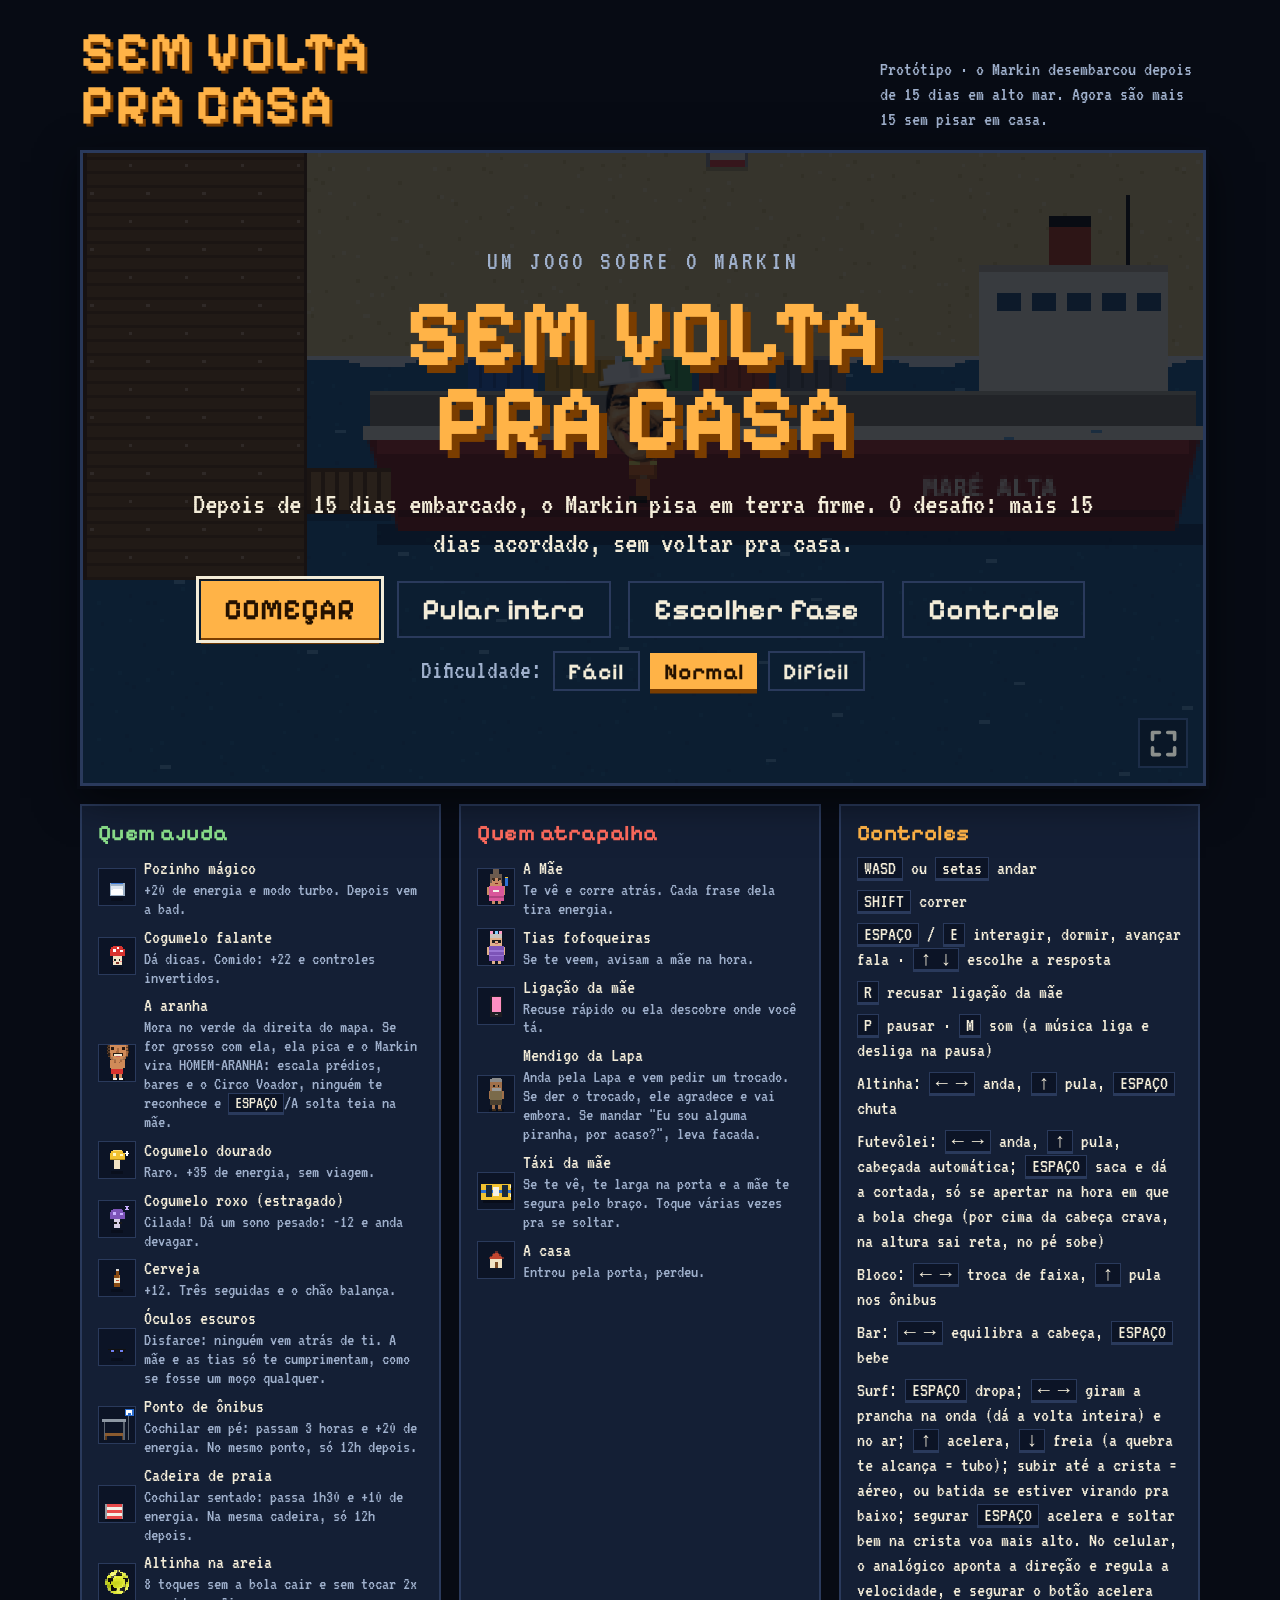
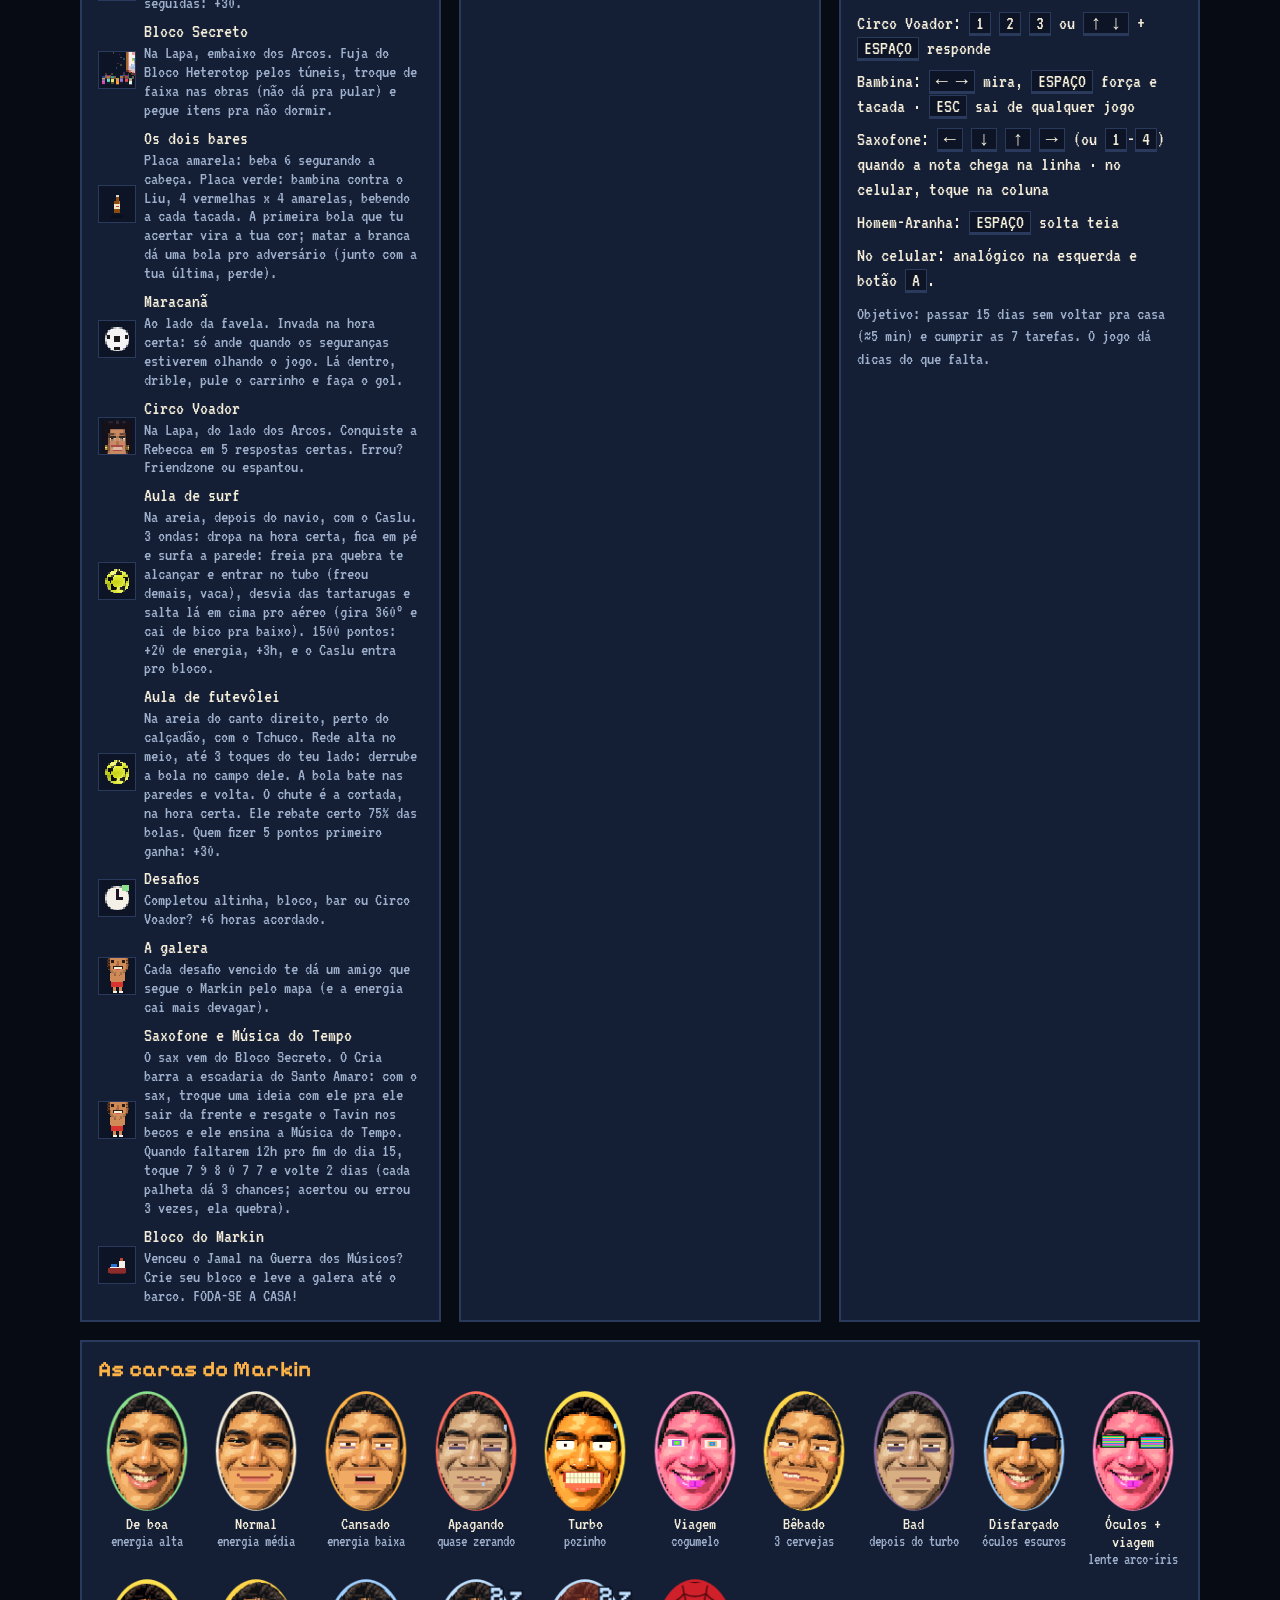
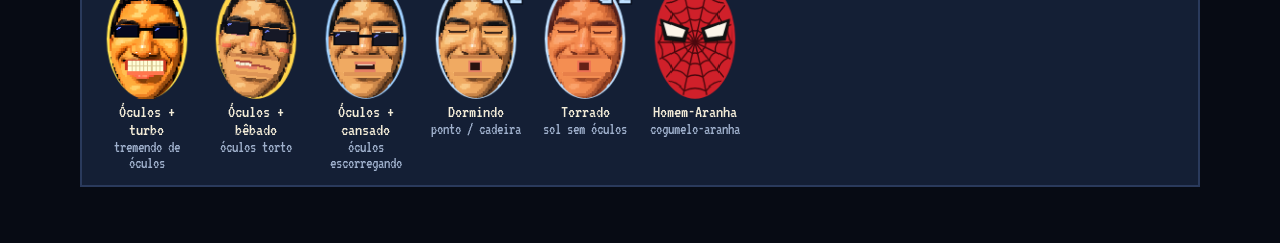
<file: index.html>
<!doctype html>
<html lang="pt-BR"><head><meta charset="utf-8">
<title>Sem Volta pra Casa</title>
<!-- o link curto: mostra a prévia no WhatsApp e leva direto pro jogo em fonte/ -->
<meta name="description" content="15 dias no Rio sem voltar pra casa. Um jogo sobre o Markin.">
<meta property="og:type" content="website">
<meta property="og:title" content="Sem Volta pra Casa">
<meta property="og:description" content="15 dias no Rio sem voltar pra casa. Um jogo sobre o Markin.">
<meta property="og:url" content="https://amarante95.github.io/sem-volta-pra-casa/">
<meta property="og:image" content="https://amarante95.github.io/sem-volta-pra-casa/fonte/capa.png">
<meta property="og:image:width" content="1200">
<meta property="og:image:height" content="630">
<meta name="twitter:card" content="summary_large_image">
<link rel="icon" type="image/png" href="fonte/icone-192.png">
<meta http-equiv="refresh" content="0; url=fonte/">
<script>location.replace('fonte/'+location.search+location.hash);</script>
</head><body style="background:#000;color:#f3ecd8;font-family:monospace">
<p><a href="fonte/" style="color:#ffb347">Abrir Sem Volta pra Casa</a></p>
</body></html>
</file>
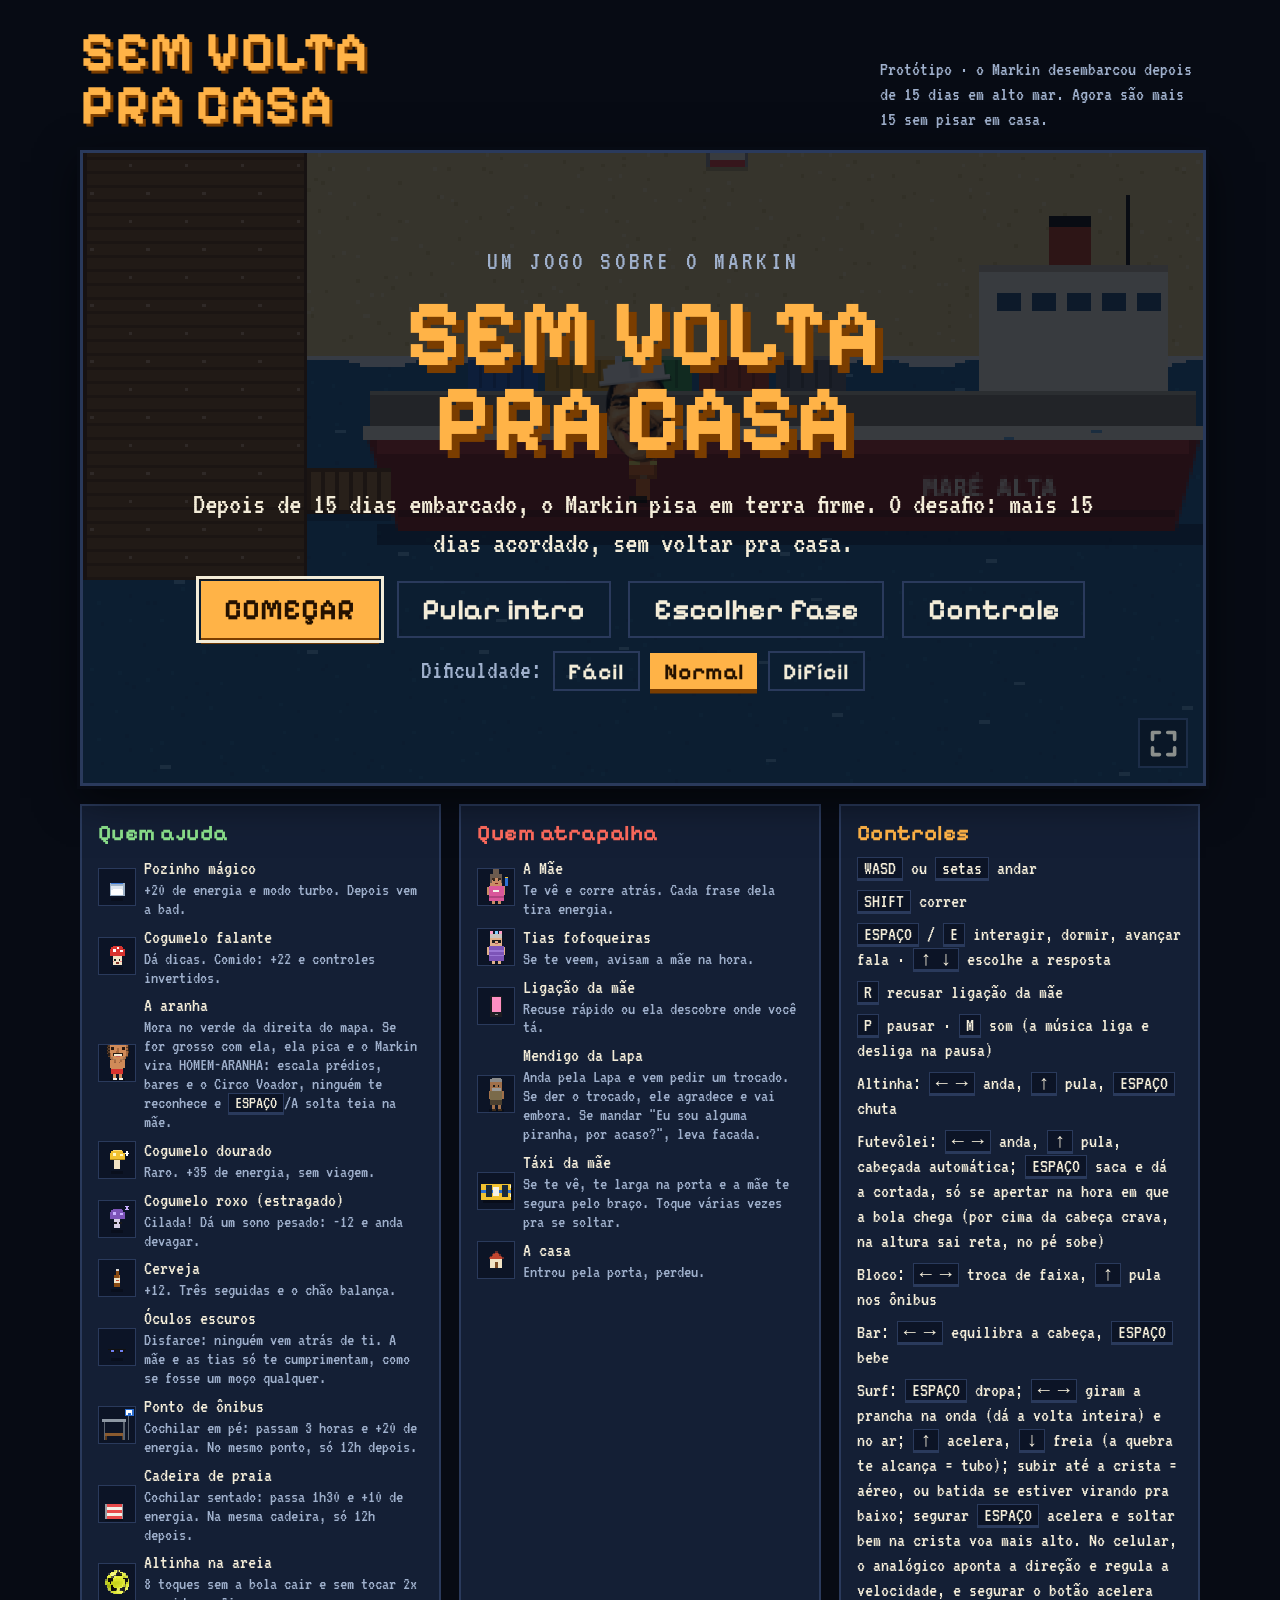
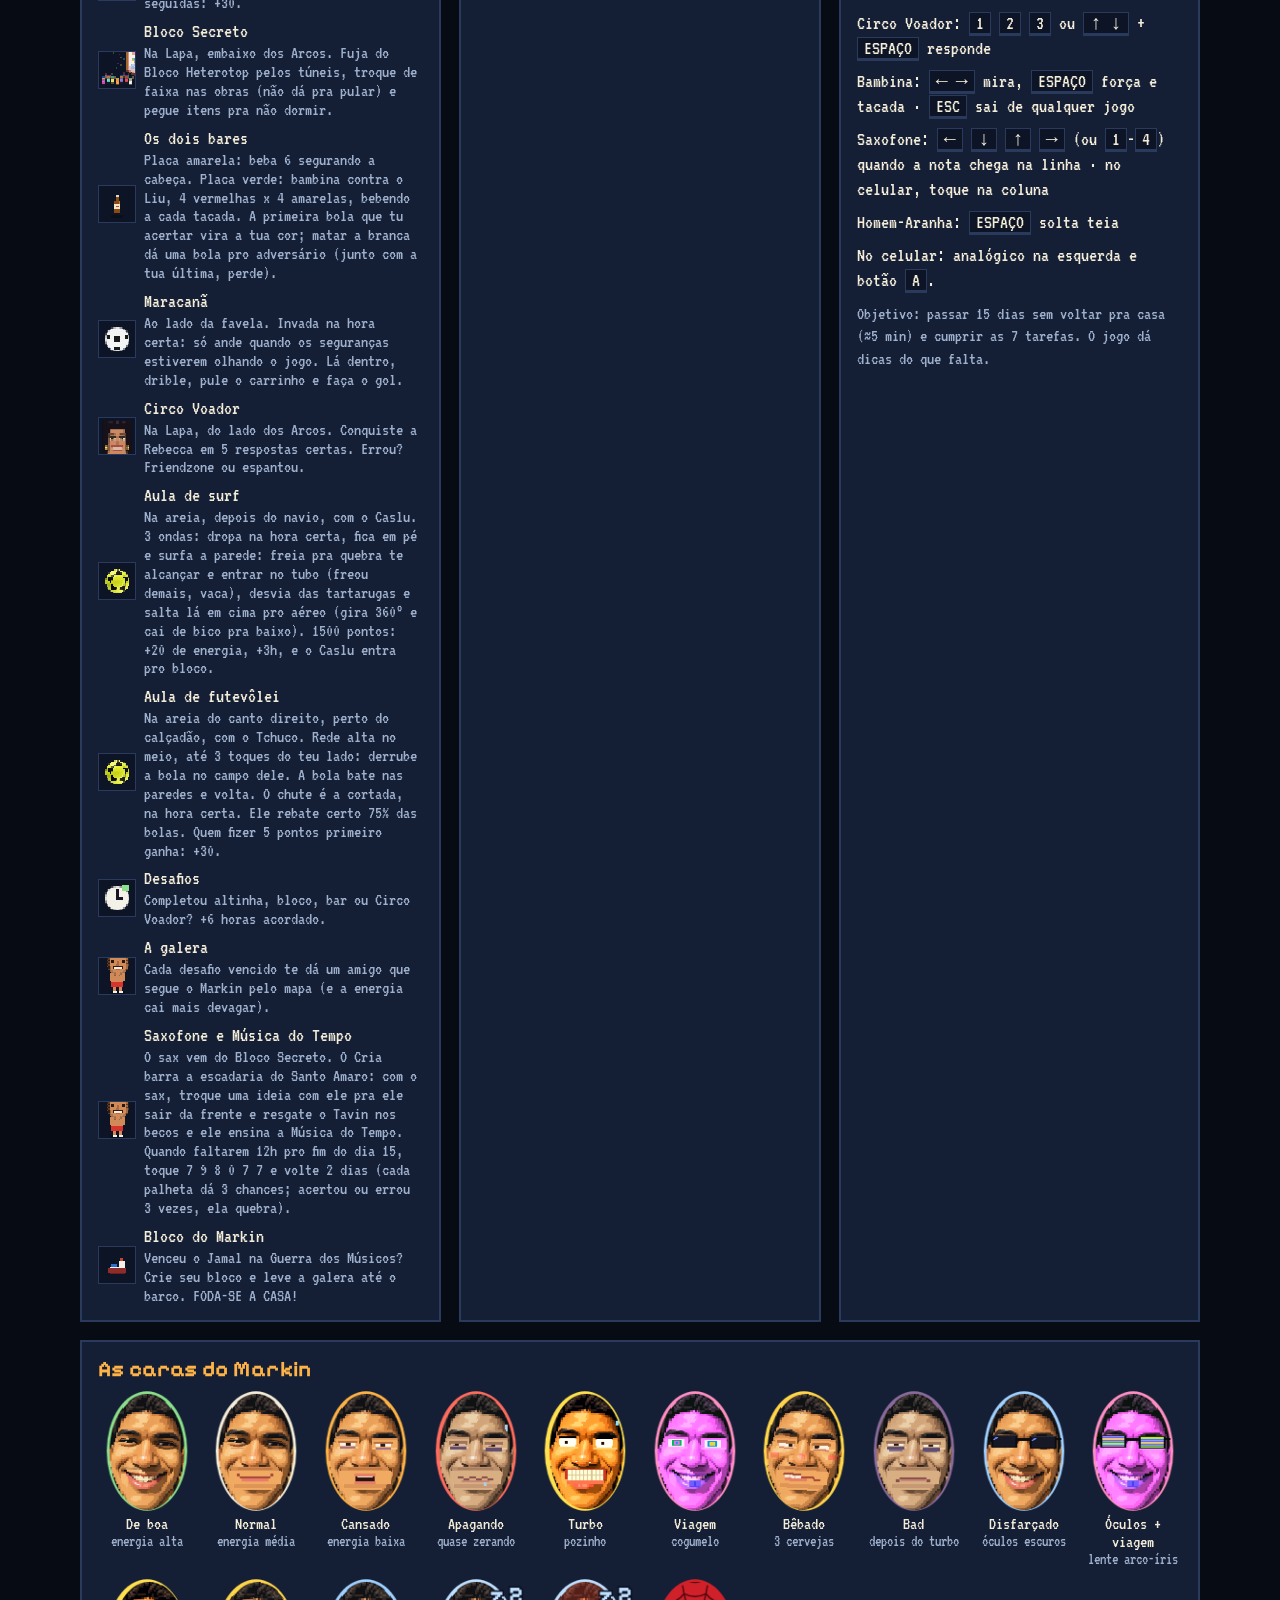
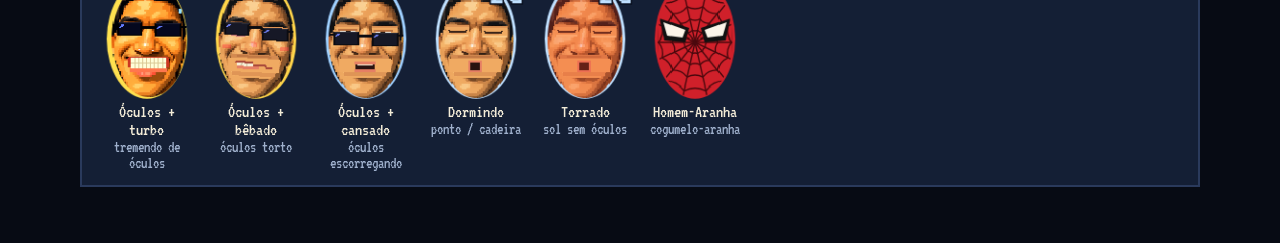
<file: fonte/index.html>
<!doctype html>
<html lang="pt-BR"><head><meta charset="utf-8"><meta name="viewport" content="width=device-width,initial-scale=1,maximum-scale=1,user-scalable=no,viewport-fit=cover">
<title>Sem Volta pra Casa - 27.09</title>
<!-- prévia do link (WhatsApp etc.) -->
<meta name="description" content="15 dias no Rio sem voltar pra casa. Um jogo sobre o Markin.">
<meta property="og:type" content="website">
<meta property="og:title" content="Sem Volta pra Casa">
<meta property="og:description" content="15 dias no Rio sem voltar pra casa. Um jogo sobre o Markin.">
<meta property="og:url" content="https://amarante95.github.io/sem-volta-pra-casa/fonte/">
<meta property="og:image" content="https://amarante95.github.io/sem-volta-pra-casa/fonte/capa.png">
<meta property="og:image:width" content="1200">
<meta property="og:image:height" content="630">
<meta name="twitter:card" content="summary_large_image">
<!-- tela de início do celular: ícone e abrir em tela cheia -->
<link rel="manifest" href="manifest.webmanifest">
<link rel="apple-touch-icon" href="icone-180.png">
<link rel="icon" type="image/png" href="icone-192.png">
<meta name="apple-mobile-web-app-capable" content="yes">
<meta name="mobile-web-app-capable" content="yes">
<meta name="apple-mobile-web-app-status-bar-style" content="black-translucent">
<meta name="apple-mobile-web-app-title" content="Sem Volta">
<meta name="theme-color" content="#000000">
</head><body>
<link rel="preconnect" href="https://fonts.googleapis.com">
<link rel="preconnect" href="https://fonts.gstatic.com" crossorigin>
<link href="https://fonts.googleapis.com/css2?family=Pixelify+Sans:wght@400;600;700&family=VT323&display=swap" rel="stylesheet">
<!-- ?v= força o navegador a baixar de novo depois de cada atualização: troque a data quando mudar o jogo -->
<link rel="stylesheet" href="estilo.css?v=2026-10-07c">

<div id="rotate"><i>📱</i><b>Deita o celular</b><span>Sem Volta pra Casa se joga na horizontal.</span></div>
<div class="wrap">
  <header>
    <h1>SEM VOLTA<br>PRA CASA</h1>
    <p>Protótipo · o Markin desembarcou depois de 15 dias em alto mar. Agora são mais 15 sem pisar em casa.</p>
  </header>

  <div class="game" id="game">
    <canvas id="cv" width="320" height="180"></canvas>
    <canvas id="txt" width="1280" height="720"></canvas>
    <button id="btnFull" type="button" aria-label="Tela cheia" title="Tela cheia (F)"></button>
    <div class="vig" id="vig"></div>
    <div class="psy" id="psy"></div>
    <div class="dragao" id="dragao" hidden><div class="fala"><b>DRAGÃO MESTRE</b><span id="dragaoFala"></span></div><svg viewBox="0 0 34 22" shape-rendering="crispEdges" aria-hidden="true">
<g class="asa" fill="#2f7a3a"><rect x="11" y="3" width="2" height="7"/><rect x="13" y="1" width="2" height="9"/><rect x="15" y="3" width="2" height="7"/><rect x="17" y="5" width="2" height="5"/><rect x="13" y="1" width="1" height="1" fill="#1e5028"/></g>
<rect x="0" y="9" width="2" height="2" fill="#f2c230"/><rect x="2" y="10" width="3" height="2" fill="#3fa34d"/><rect x="5" y="11" width="4" height="2" fill="#3fa34d"/>
<rect x="8" y="9" width="15" height="5" fill="#3fa34d"/><rect x="10" y="12" width="11" height="2" fill="#f2d060"/>
<rect x="10" y="8" width="1" height="1" fill="#f2c230"/><rect x="13" y="8" width="1" height="1" fill="#f2c230"/><rect x="16" y="8" width="1" height="1" fill="#f2c230"/><rect x="19" y="8" width="1" height="1" fill="#f2c230"/>
<rect x="11" y="14" width="2" height="2" fill="#2f7a3a"/><rect x="18" y="14" width="2" height="2" fill="#2f7a3a"/>
<rect x="21" y="6" width="4" height="5" fill="#3fa34d"/><rect x="23" y="3" width="7" height="5" fill="#3fa34d"/><rect x="29" y="5" width="4" height="3" fill="#3fa34d"/>
<rect x="24" y="1" width="1" height="2" fill="#f2e6c0"/><rect x="27" y="1" width="1" height="2" fill="#f2e6c0"/>
<rect x="26" y="4" width="2" height="2" fill="#fff"/><rect x="27" y="4" width="1" height="1" fill="#111"/>
<rect x="25" y="4" width="4" height="1" fill="#111" opacity=".75"/>
<rect x="32" y="5" width="1" height="1" fill="#1e5028"/>
<rect x="27" y="8" width="4" height="2" fill="#f4f4f4"/><rect x="28" y="10" width="3" height="2" fill="#f4f4f4"/><rect x="29" y="12" width="2" height="2" fill="#f4f4f4"/><rect x="30" y="14" width="1" height="1" fill="#f4f4f4"/>
</svg></div>
    <canvas id="head" width="100" height="125"></canvas>
    <div id="bubbles"></div>
    <div class="hud" id="hud" hidden>
      <div class="hud-l">
        <canvas id="face" width="100" height="125"></canvas>
        <div>
          <div class="nm">MARKIN <span id="enum">100</span></div>
          <div class="bar"><i id="ebar"></i><b id="ecap"></b></div>
          <div class="chips" id="chips"></div>
        </div>
      </div>
      <div class="hud-r">
        <div id="dayl">DIA 1/15</div>
        <div id="clock">06:00</div>
        <div id="awake">0h acordado</div>
        <ul class="tasks" id="tasks"></ul>
      </div>
    </div>
    <div class="banner" id="banner" hidden><b id="bannerB"></b><span id="bannerS"></span></div>
    <div class="toast" id="toast" hidden></div>
    <div class="dialog" id="dialog" hidden><img class="retrato" id="retrato" alt="" hidden><b id="dname"></b><p id="dtext"></p><span class="more">▼</span></div>
    <div class="phone" id="phone" hidden>
      <div class="ilha"></div>
      <div class="lbl">chamada recebida</div>
      <div class="avatar">M</div>
      <div class="who">Mãe</div>
      <div class="sub">celular</div>
      <div class="tm"><i id="phoneT"></i></div>
      <button id="decline" type="button" aria-label="Recusar"><svg viewBox="0 0 24 24" fill="#fff"><path transform="rotate(135 12 12)" d="M6.6 10.8a15.1 15.1 0 0 0 6.6 6.6l2.2-2.2a1 1 0 0 1 1-.25 11.4 11.4 0 0 0 3.6.57 1 1 0 0 1 1 1V20a1 1 0 0 1-1 1A17 17 0 0 1 3 4a1 1 0 0 1 1-1h3.5a1 1 0 0 1 1 1c0 1.25.2 2.45.57 3.57a1 1 0 0 1-.25 1z"/></svg></button>
      <div class="rlbl">Recusar <small id="declineKey">(R)</small></div>
    </div>
    <div class="callhint" id="callHint" hidden><div class="caixa"><b>RECUSE A LIGAÇÃO</b><small id="callHintK" hidden></small></div><div class="seta"></div></div>
    <div class="nap" id="nap" hidden>
      <div class="t">Dormindo em pé no ponto...</div>
      <div class="track"><span id="zone"></span><span id="marker"></span></div>
      <div id="napHits"></div>
      <div class="hint" id="napHint">Aperte ESPAÇO quando o marcador estiver no verde</div>
    </div>
    <div class="festa beg" id="beg" hidden><b id="bgnome"></b><p id="bgtext"></p><i id="bgMais">ESPAÇO ▸</i><div class="begbtns"><button type="button" id="bgSim"><span id="bgOp1"></span></button><button type="button" id="bgNao"><span id="bgOp2"></span></button></div></div>
    <div class="festa" id="festa" hidden><b id="fname">REBECCA</b><p id="fline"></p><div class="fopts" id="fopts"></div></div>
    <div class="touch" id="touch" hidden>
      <div id="stick"><div id="stickBase"><i></i></div></div>
      <button id="btnL" type="button" aria-label="Esquerda"></button><button id="btnR" type="button" aria-label="Direita"></button>
      <button id="btnB" type="button">PULA</button><button id="btnC" type="button" aria-label="Correr"></button><button id="btnA" type="button">A</button><button id="btnW" type="button" aria-label="Soltar teia" hidden></button>
      <button id="btnP" type="button" aria-label="Pausar">II</button><button id="btnX" type="button">SAIR</button>
    </div>
    <button class="skip" id="skip" type="button" hidden>PULAR ▸▸</button>
    <div class="screen" id="screen"></div>
  </div>

  <section class="below">
    <div class="box">
      <h3 class="g">Quem ajuda</h3>
      <ul class="list">
        <li><canvas data-spr="zip" width="18" height="18"></canvas><div><b>Pozinho mágico</b><span>+20 de energia e modo turbo. Depois vem a bad.</span></div></li>
        <li><canvas data-spr="shroom" width="18" height="18"></canvas><div><b>Cogumelo falante</b><span>Dá dicas. Comido: +22 e controles invertidos.</span></div></li>
        <li><canvas data-spr="amigo" width="18" height="18"></canvas><div><b>A aranha</b><span>Mora no verde da direita do mapa. Se for grosso com ela, ela pica e o Markin vira HOMEM-ARANHA: escala prédios, bares e o Circo Voador, ninguém te reconhece e <kbd>ESPAÇO</kbd>/A solta teia na mãe.</span></div></li>
        <li><canvas data-spr="shroomGold" width="18" height="18"></canvas><div><b>Cogumelo dourado</b><span>Raro. +35 de energia, sem viagem.</span></div></li>
        <li><canvas data-spr="shroomRoxo" width="18" height="18"></canvas><div><b>Cogumelo roxo (estragado)</b><span>Cilada! Dá um sono pesado: -12 e anda devagar.</span></div></li>
        <li><canvas data-spr="beer" width="18" height="18"></canvas><div><b>Cerveja</b><span>+12. Três seguidas e o chão balança.</span></div></li>
        <li><canvas data-spr="shades" width="18" height="18"></canvas><div><b>Óculos escuros</b><span>Disfarce: ninguém vem atrás de ti. A mãe e as tias só te cumprimentam, como se fosse um moço qualquer.</span></div></li>
        <li><canvas data-spr="bus" width="18" height="18"></canvas><div><b>Ponto de ônibus</b><span>Cochilar em pé: passam 3 horas e +20 de energia. No mesmo ponto, só 12h depois.</span></div></li>
        <li><canvas data-spr="chair" width="18" height="18"></canvas><div><b>Cadeira de praia</b><span>Cochilar sentado: passa 1h30 e +10 de energia. Na mesma cadeira, só 12h depois.</span></div></li>
        <li><canvas data-spr="ball" width="18" height="18"></canvas><div><b>Altinha na areia</b><span>8 toques sem a bola cair e sem tocar 2x seguidas: +30.</span></div></li>
        <li><canvas data-spr="bloco" width="18" height="18"></canvas><div><b>Bloco Secreto</b><span>Na Lapa, embaixo dos Arcos. Fuja do Bloco Heterotop pelos túneis, troque de faixa nas obras (não dá pra pular) e pegue itens pra não dormir.</span></div></li>
        <li><canvas data-spr="beer" width="18" height="18"></canvas><div><b>Os dois bares</b><span>Placa amarela: beba 6 segurando a cabeça. Placa verde: bambina contra o Liu, 4 vermelhas x 4 amarelas, bebendo a cada tacada. A primeira bola que tu acertar vira a tua cor; matar a branca dá uma bola pro adversário (junto com a tua última, perde).</span></div></li>
        <li><canvas data-spr="maraca" width="18" height="18"></canvas><div><b>Maracanã</b><span>Ao lado da favela. Invada na hora certa: só ande quando os seguranças estiverem olhando o jogo. Lá dentro, drible, pule o carrinho e faça o gol.</span></div></li>
        <li><canvas data-spr="festa" width="18" height="18"></canvas><div><b>Circo Voador</b><span>Na Lapa, do lado dos Arcos. Conquiste a Rebecca em 5 respostas certas. Errou? Friendzone ou espantou.</span></div></li>
        <li><canvas data-spr="ball" width="18" height="18"></canvas><div><b>Aula de surf</b><span>Na areia, depois do navio, com o Caslu. 3 ondas: dropa na hora certa, fica em pé e surfa a parede: freia pra quebra te alcançar e entrar no tubo (freou demais, vaca), desvia das tartarugas e salta lá em cima pro aéreo (gira 360° e cai de bico pra baixo). 1500 pontos: +20 de energia, +3h, e o Caslu entra pro bloco.</span></div></li>
        <li><canvas data-spr="ball" width="18" height="18"></canvas><div><b>Aula de futevôlei</b><span>Na areia do canto direito, perto do calçadão, com o Tchuco. Rede alta no meio, até 3 toques do teu lado: derrube a bola no campo dele. A bola bate nas paredes e volta. O chute é a cortada, na hora certa. Ele rebate certo 75% das bolas. Quem fizer 5 pontos primeiro ganha: +30.</span></div></li>
        <li><canvas data-spr="clock" width="18" height="18"></canvas><div><b>Desafios</b><span>Completou altinha, bloco, bar ou Circo Voador? +6 horas acordado.</span></div></li>
        <li><canvas data-spr="amigo" width="18" height="18"></canvas><div><b>A galera</b><span>Cada desafio vencido te dá um amigo que segue o Markin pelo mapa (e a energia cai mais devagar).</span></div></li>
        
        <li><canvas data-spr="amigo" width="18" height="18"></canvas><div><b>Saxofone e Música do Tempo</b><span>O sax vem do Bloco Secreto. O Cria barra a escadaria do Santo Amaro: com o sax, troque uma ideia com ele pra ele sair da frente e resgate o Tavin nos becos e ele ensina a Música do Tempo. Quando faltarem 12h pro fim do dia 15, toque 7 9 8 0 7 7 e volte 2 dias (cada palheta dá 3 chances; acertou ou errou 3 vezes, ela quebra).</span></div></li>
        <li><canvas data-spr="barco" width="18" height="18"></canvas><div><b>Bloco do Markin</b><span>Venceu o Jamal na Guerra dos Músicos? Crie seu bloco e leve a galera até o barco. FODA-SE A CASA!</span></div></li>
      </ul>
    </div>
    <div class="box">
      <h3 class="b">Quem atrapalha</h3>
      <ul class="list">
        <li><canvas data-spr="mom" width="18" height="18"></canvas><div><b>A Mãe</b><span>Te vê e corre atrás. Cada frase dela tira energia.</span></div></li>
        
        <li><canvas data-spr="tia" width="18" height="18"></canvas><div><b>Tias fofoqueiras</b><span>Se te veem, avisam a mãe na hora.</span></div></li>
        <li><canvas data-spr="phone" width="18" height="18"></canvas><div><b>Ligação da mãe</b><span>Recuse rápido ou ela descobre onde você tá.</span></div></li>
 <li><canvas data-spr="mendigo" width="18" height="18"></canvas><div><b>Mendigo da Lapa</b><span>Anda pela Lapa e vem pedir um trocado. Se der o trocado, ele agradece e vai embora. Se mandar "Eu sou alguma piranha, por acaso?", leva facada.</span></div></li>
        <li><canvas data-spr="taxi" width="18" height="18"></canvas><div><b>Táxi da mãe</b><span>Se te vê, te larga na porta e a mãe te segura pelo braço. Toque várias vezes pra se soltar.</span></div></li>
        <li><canvas data-spr="house" width="18" height="18"></canvas><div><b>A casa</b><span>Entrou pela porta, perdeu.</span></div></li>
      </ul>
    </div>
    <div class="box">
      <h3 class="c">Controles</h3>
      <div class="keys">
        <div><kbd>WASD</kbd> ou <kbd>setas</kbd> andar</div>
        <div><kbd>SHIFT</kbd> correr</div>
        <div><kbd>ESPAÇO</kbd> / <kbd>E</kbd> interagir, dormir, avançar fala · <kbd>↑ ↓</kbd> escolhe a resposta</div>
        <div><kbd>R</kbd> recusar ligação da mãe</div>
        <div><kbd>P</kbd> pausar · <kbd>M</kbd> som (a música liga e desliga na pausa)</div>
        <div>Altinha: <kbd>← →</kbd> anda, <kbd>↑</kbd> pula, <kbd>ESPAÇO</kbd> chuta</div>
        <div>Futevôlei: <kbd>← →</kbd> anda, <kbd>↑</kbd> pula, cabeçada automática; <kbd>ESPAÇO</kbd> saca e dá a cortada, só se apertar na hora em que a bola chega (por cima da cabeça crava, na altura sai reta, no pé sobe)</div>
        <div>Bloco: <kbd>← →</kbd> troca de faixa, <kbd>↑</kbd> pula nos ônibus</div>
        <div>Bar: <kbd>← →</kbd> equilibra a cabeça, <kbd>ESPAÇO</kbd> bebe</div>
        <div>Surf: <kbd>ESPAÇO</kbd> dropa; <kbd>← →</kbd> giram a prancha na onda (dá a volta inteira) e no ar; <kbd>↑</kbd> acelera, <kbd>↓</kbd> freia (a quebra te alcança = tubo); subir até a crista = aéreo, ou batida se estiver virando pra baixo; segurar <kbd>ESPAÇO</kbd> acelera e soltar bem na crista voa mais alto. No celular, o analógico aponta a direção e regula a velocidade, e segurar o botão acelera</div>
        <div>Circo Voador: <kbd>1</kbd> <kbd>2</kbd> <kbd>3</kbd> ou <kbd>↑ ↓</kbd> + <kbd>ESPAÇO</kbd> responde</div>
        <div>Bambina: <kbd>← →</kbd> mira, <kbd>ESPAÇO</kbd> força e tacada · <kbd>ESC</kbd> sai de qualquer jogo</div>
        <div>Saxofone: <kbd>←</kbd> <kbd>↓</kbd> <kbd>↑</kbd> <kbd>→</kbd> (ou <kbd>1</kbd>-<kbd>4</kbd>) quando a nota chega na linha · no celular, toque na coluna</div>
        <div>Homem-Aranha: <kbd>ESPAÇO</kbd> solta teia</div>
        <div>No celular: analógico na esquerda e botão <kbd>A</kbd>.</div>
      </div>
      <p class="note">Objetivo: passar 15 dias sem voltar pra casa (≈5 min) e cumprir as 7 tarefas. O jogo dá dicas do que falta.</p>
    </div>
    <div class="box faces">
      <h3 class="c">As caras do Markin</h3>
      <div class="facegrid" id="faceGrid"></div>
    </div>
  </section>
</div>

<script src="assets.js?v=2026-10-07n"></script>
<script src="mapa/mapa.js?v=2026-10-07c"></script>
<script src="jogo.js?v=2026-10-09b"></script>

</body></html>
</file>
<file: fonte/estilo.css>
:root{
  color-scheme: dark;
  --ink:#070b14; --night:#0e1726; --panel:#141f35; --line:#2a3a5c;
  --paper:#f3ecd8; --muted:#9fb0cc; --sodium:#ffb347; --sodium-d:#7a3d00;
  --sea:#3d8fd0; --danger:#ff6b5d; --ok:#8be08b; --pink:#ff8fc2;
}
[hidden]{display:none!important}
html,body{background:var(--ink);height:auto;touch-action:manipulation;-webkit-text-size-adjust:100%;text-size-adjust:100%} /* sem zoom de duplo toque no celular */
.game canvas,#touch,#touch *{touch-action:none} /* na tela do jogo e nos botões, nenhum gesto vira zoom */
body{color:var(--paper);font-family:'VT323',ui-monospace,Menlo,Consolas,monospace;font-size:20px;line-height:1.25;padding-inline:16px;padding-block:18px 48px}
.wrap{max-width:1120px;margin:0 auto;display:flex;flex-direction:column;gap:18px}
header{display:flex;flex-wrap:wrap;align-items:flex-end;justify-content:space-between;gap:8px 24px}
h1{font-family:'Pixelify Sans','VT323',monospace;font-weight:700;font-size:clamp(30px,5.4vw,56px);line-height:.95;margin:0;color:var(--sodium);text-shadow:3px 3px 0 var(--sodium-d);letter-spacing:.01em;text-wrap:balance}
header p{margin:0;color:var(--muted);font-size:20px;max-width:40ch}
.game{position:relative;width:min(100%, calc((100dvh - 40px) * 16 / 9));max-width:100%;margin:0 auto;aspect-ratio:16/9;background:#000;border:3px solid var(--line);box-shadow:0 0 0 3px var(--ink),0 12px 40px rgba(0,0,0,.6);overflow:hidden;container-type:inline-size;font-size:16px;font-size:2.3cqw;user-select:none;-webkit-user-select:none;touch-action:none}
.game canvas#cv{position:absolute;inset:0;width:100%;height:100%;image-rendering:pixelated;image-rendering:crisp-edges;display:block;transition:filter .4s}
.game canvas#txt{position:absolute;inset:0;width:100%;height:100%;pointer-events:none;display:block}
.vig{position:absolute;inset:0;pointer-events:none;opacity:0;transition:opacity .6s;background:radial-gradient(ellipse at center,rgba(0,0,0,0) 45%,rgba(40,0,30,.75) 100%)}
#bubbles{position:absolute;inset:0;pointer-events:none;overflow:hidden}
.bub{position:absolute;transform:translate(-50%,-100%);background:var(--paper);color:#1a1422;padding:.15em .5em;border:2px solid #1a1422;font-size:.8em;line-height:1.05;max-width:60cqw;white-space:normal;width:max-content;text-align:center;box-shadow:2px 2px 0 rgba(0,0,0,.35)}
.bub::after{content:"";position:absolute;left:50%;bottom:-7px;margin-left:-4px;border:4px solid transparent;border-top-color:#1a1422}
.bub.mom{background:#ffd3e6}
.bub.shroom{background:#ffe0de}
.bub.tia{background:#e6d6ff}
.bub.prompt{background:var(--sodium);font-size:.7em}
.bub.buddy{background:#d6f5ff}
.bub.boss{background:#ffe14f}
.bub.aranha{background:#ffd0d0}
.bub.big{font-family:'Pixelify Sans',monospace;font-weight:700;font-size:1.1em}
.bub.treme{font-family:'Pixelify Sans',monospace;font-weight:700;animation:bizz .08s linear infinite alternate}
@keyframes bizz{from{margin-left:-2px;rotate:-4deg}to{margin-left:2px;rotate:4deg}}
.hud{position:absolute;left:0;right:0;top:0;display:flex;justify-content:space-between;align-items:flex-start;padding:.5em .7em;pointer-events:none;gap:1em}
body:not(.mobile) .hud{font-size:.7em} /* no PC o painel fica 30% menor: rosto, barras, relógio e desafios */
.hud-l{transition:opacity .35s;display:flex;gap:.5em;align-items:center;background:rgba(7,11,20,.72);border:2px solid var(--line);padding:.3em .5em .3em .3em}
#face{width:2.9em;height:3.6em;display:block}
#head{position:absolute;left:0;top:0;width:7.2cqw;height:9cqw;pointer-events:none;transform:translate(-50%,-100%);transform-origin:50% 100%;filter:drop-shadow(1px 2px 0 rgba(0,0,0,.45))}
.nm{font-family:'Pixelify Sans',monospace;font-weight:700;font-size:.85em;letter-spacing:.06em;color:var(--sodium);display:flex;justify-content:space-between;gap:.6em}
.nm span{color:var(--paper);font-family:'VT323',monospace;font-weight:400;font-variant-numeric:tabular-nums}
.bar{width:9em;height:.75em;background:#0a1020;border:2px solid #000;position:relative;margin-top:.15em}
.bar i{position:absolute;left:0;top:0;bottom:0;width:100%;background:var(--ok);transition:width .2s linear,background .3s}
.bar b{position:absolute;right:0;top:0;bottom:0;width:0;background:repeating-linear-gradient(135deg,#3a3f4f 0 3px,#1c2030 3px 6px);border-left:2px solid #9fb0cc}
/* aviso de energia: o painel fica por cima do escurecido, a barra brilha e a seta aponta pra ela */
.game.avisoE .hud{z-index:7}
.game.avisoE .hud-l .bar{animation:brilhaE .45s ease-in-out infinite alternate}
@keyframes brilhaE{from{box-shadow:0 0 0 2px #ffe14f,0 0 6px 2px rgba(255,225,79,.5)}to{box-shadow:0 0 0 2px #fff,0 0 18px 7px rgba(255,225,79,.95)}}
.setaE{position:absolute;z-index:8;width:2.6em;transform:translateX(-50%);pointer-events:none;animation:setaPula .45s ease-in-out infinite alternate}
.setaE svg{display:block;width:100%;height:auto}
/* aviso de desafios: o painel da direita brilha e a seta (deitada) aponta pra lista */
.game.avisoD .hud{z-index:7}
.game.avisoD .hud-r{opacity:1!important;animation:brilhaE .45s ease-in-out infinite alternate}
.game.avisoD .hud-r{position:relative}
.setaE.setaD{width:2.2em;right:100%;top:50%;margin-right:.6em;transform:translateY(-50%) rotate(90deg);animation:setaPulaD .45s ease-in-out infinite alternate}
@keyframes setaPulaD{to{margin-right:.1em}}
/* celular: o painel da direita é um botão que abre e fecha a lista de desafios */
body.mobile .hud-r{pointer-events:auto;cursor:pointer;touch-action:manipulation}
.tasks li.tg{color:var(--sodium);text-align:right}
@keyframes setaPula{to{margin-top:.7em}}
.card .cmds{display:grid;gap:.3em;margin:.6em auto .2em;text-align:left;width:max-content;max-width:100%}
.card .cmds div{display:flex;gap:.6em;align-items:baseline}
.card .cmds kbd{min-width:7.5em;text-align:center;font-family:'Pixelify Sans',monospace;background:#1d1230;border:2px solid var(--line);padding:0 .4em;color:#ffe14f}
.bar.sono{height:.55em;margin-top:.2em}
.bar.sono i{background:#9b76d6;width:0}
.bar.sono span{position:absolute;left:.3em;top:50%;transform:translateY(-50%);font-family:'Pixelify Sans',monospace;font-size:.45em;line-height:1;color:#fff;letter-spacing:.08em;text-shadow:0 0 2px #000,0 0 2px #000}
.bar.sono.alerta{animation:pisca .6s steps(2) infinite}
#bannerS:empty{display:none}
.chips{display:flex;flex-wrap:wrap;gap:.3em;margin-top:.25em;min-height:.9em}
.chip{font-size:.6em;padding:0 .35em;border:1px solid currentColor;line-height:1.3}
.hud-r{transition:opacity .35s;text-align:right;background:rgba(7,11,20,.72);border:2px solid var(--line);padding:.25em .6em;font-variant-numeric:tabular-nums}
#dayl{font-family:'Pixelify Sans',monospace;font-weight:700;color:var(--sodium);font-size:1em}
#clock{font-family:'VT323',ui-monospace,monospace;font-size:1.35em;line-height:1;margin:.1em 0;padding:.05em .3em;background:#07140c;color:#7dff9a;border:1px solid #1d3b28;text-shadow:0 0 .3em rgba(125,255,154,.6);letter-spacing:.08em;font-variant-numeric:tabular-nums;display:inline-block}
#clock i{font-style:normal;animation:blink 1s steps(2) infinite}
#awake{font-size:.7em;color:var(--muted)}
.tasks{list-style:none;margin:.2em 0 0;padding:.15em 0 0;border-top:1px solid var(--line);font-size:.62em;line-height:1.15;text-align:left;color:var(--muted)}
.tasks li.ok{color:var(--ok)}
.banner{position:absolute;left:0;right:0;top:30%;text-align:center;pointer-events:none;text-shadow:3px 3px 0 #000}
.banner b{display:block;font-family:'Pixelify Sans',monospace;font-size:3em;color:var(--sodium);line-height:1}
.banner span{font-size:1.1em}
.toast{position:absolute;left:50%;bottom:1.2em;transform:translateX(-50%);background:rgba(7,11,20,.86);border:2px solid var(--sodium);padding:.25em .8em;font-size:.95em;max-width:80%;text-align:center;pointer-events:none}
.toast.bad{border-color:var(--danger)}
.toast.good{border-color:var(--ok)}
.dialog{position:absolute;left:4%;right:4%;bottom:4%;background:rgba(10,14,28,.94);border:3px solid var(--paper);padding:.5em .9em .6em;min-height:4.2em;cursor:pointer}
.dialog b{display:block;font-family:'Pixelify Sans',monospace;color:var(--sodium);font-size:.9em;letter-spacing:.05em}
.dialog p{margin:.1em 0 0;font-size:1.25em;line-height:1.1}
.dialog .retrato{position:absolute;right:.4em;bottom:calc(100% + 3px);height:24cqw;width:auto;image-rendering:pixelated;pointer-events:none;filter:drop-shadow(2px 3px 0 rgba(0,0,0,.45))}
.dialog .retrato[hidden]{display:none}
.dialog .more{position:absolute;right:.6em;bottom:.3em;animation:blink 1s steps(2) infinite;color:var(--sodium)}
@keyframes blink{50%{opacity:0}}
.phone{position:absolute;right:3%;top:24%;width:6.6em;aspect-ratio:9/17;box-sizing:border-box;background:linear-gradient(#35507a,#131c30 55%,#0a0e18);border:.32em solid #0b0b0d;outline:2px solid #7a808c;border-radius:1.2em;padding:1.1em .45em .5em;text-align:center;display:flex;flex-direction:column;align-items:center;gap:.12em;box-shadow:0 .4em 1.2em rgba(0,0,0,.6);animation:vibra .07s linear infinite alternate}
.phone .ilha{position:absolute;top:.3em;left:50%;transform:translateX(-50%);width:2.2em;height:.5em;background:#000;border-radius:1em}
.phone .avatar{width:2em;height:2em;border-radius:50%;background:linear-gradient(#b8c0cc,#7c8594);color:#fff;display:grid;place-items:center;font-family:'Pixelify Sans',monospace;font-weight:700;font-size:1em;margin:.2em 0 .1em}
.phone .who{font-family:'Pixelify Sans',monospace;font-weight:700;font-size:1.15em;color:#fff;line-height:1}
.phone .sub{font-size:.55em;color:#aebbd4}
.phone .rlbl{font-size:.55em;color:#fff}
.phone .lbl{font-size:.55em;color:#cfd6e6}
.phone .tm{width:80%;height:.28em;background:#2a3350;margin:auto 0 .3em;border-radius:.2em;overflow:hidden}
@keyframes vibra{0%{transform:translate(-1px,0) rotate(-2.5deg)}100%{transform:translate(1px,-1px) rotate(2.5deg)}}
.phone .tm i{display:block;height:100%;background:var(--danger);width:100%}
@keyframes ring{from{transform:rotate(-2deg)}to{transform:rotate(2deg)}}
.game button{font-family:'Pixelify Sans',monospace;font-weight:700;font-size:1em;background:var(--sodium);color:#241100;border:0;box-shadow:0 .2em 0 var(--sodium-d);padding:.3em .8em;cursor:pointer}
.game button:focus-visible{outline:3px solid var(--paper);outline-offset:2px}
.game button.ghost{background:transparent;color:var(--paper);box-shadow:none;border:2px solid var(--line)}
.game .phone button{width:2.4em;height:2.4em;border-radius:50%;padding:0;background:#ff3b30;box-shadow:0 .15em 0 #8a1510;display:grid;place-items:center}
.phone button svg{width:1.25em;height:1.25em}
.nap{position:absolute;left:50%;top:18%;transform:translateX(-50%);width:22em;max-width:80%;background:rgba(10,14,28,.92);border:3px solid var(--sea);padding:.5em .8em;text-align:center}
.nap .t{font-family:'Pixelify Sans',monospace;font-weight:700;color:#bfe0ff}
.track{position:relative;height:1.2em;background:#243049;border:2px solid #000;margin:.4em 0}
.track #zone{position:absolute;top:0;bottom:0;background:#3fa35a}
.track #marker{position:absolute;top:-.25em;bottom:-.25em;width:.35em;margin-left:-.175em;background:var(--paper);box-shadow:0 0 0 2px #000}
.nap .hint{font-size:.75em;color:var(--muted)}
#napHits{letter-spacing:.2em;color:#bfe0ff}
.festa{position:absolute;left:3%;right:3%;bottom:3%;background:rgba(12,6,24,.94);border:3px solid #ff4fd8;box-shadow:0 0 0 2px #120a22,0 0 1em rgba(255,79,216,.35);padding:.35em .7em .5em}
.festa b{display:block;font-family:'Pixelify Sans',monospace;color:#4fffd2;font-size:.85em;letter-spacing:.08em}
.festa p{margin:.05em 0 .3em;font-size:1.15em;line-height:1.1;min-height:1.1em}
.fopts{display:flex;flex-direction:column;gap:.2em}
.game button.fopt{font-family:'VT323',monospace;font-weight:400;font-size:.95em;text-align:left;line-height:1.05;background:#1d1230;color:var(--paper);box-shadow:none;border:2px solid #3a2a5a;padding:.2em .5em}
.game button.fopt{-webkit-tap-highlight-color:transparent;-webkit-user-select:none;user-select:none;-webkit-touch-callout:none}
body:not(.mobile) .game button.fopt.on{border-color:#ffe14f;background:#2a1a40}
@media (hover:hover){body:not(.mobile) .game button.fopt:hover{border-color:#ffe14f;background:#2a1a40}}
body.mobile .game button.fopt:focus,body.mobile .game button.fopt:focus-visible{outline:none}
.beg{border-color:#c9a060;box-shadow:0 0 0 2px #120a22,0 0 1em rgba(201,160,96,.35)}
.beg b{color:#ffe14f}
.begbtns{display:flex;flex-direction:column;gap:.3em;margin-top:.2em}
.game .begbtns button{display:flex;align-items:center;gap:.5em;text-align:left;line-height:1.05;background:#1d1230;color:var(--paper);box-shadow:none;border:2px solid #5a4630;padding:.25em .5em;font-family:'VT323',monospace;font-weight:400;font-size:1em;-webkit-tap-highlight-color:transparent;user-select:none}
.begbtns button::before{content:'▸';color:#ffe14f;visibility:hidden}
.game .begbtns button.sel{border-color:#ffe14f;background:#2a1a40}
.begbtns button.sel::before{visibility:visible}
.beg #bgMais{display:none;text-align:right;color:#ffe14f;font-style:normal;font-size:.8em;animation:pisca 1s steps(2) infinite}
.beg.falando #bgMais{display:block}
.beg.falando .begbtns{display:none}
@keyframes pisca{50%{opacity:.25}}
.fopt kbd{font-size:.85em;margin-right:.3em;color:#ffe14f;border-color:#3a2a5a}
.screen{position:absolute;inset:0;display:flex;align-items:center;justify-content:center;background:rgba(5,8,16,.78);padding:4%}
.card{text-align:center;max-width:34em}
.card .kicker{color:var(--muted);font-size:.9em;letter-spacing:.12em;text-transform:uppercase}
.card h2{font-family:'Pixelify Sans',monospace;font-weight:700;font-size:3.2em;line-height:.9;margin:.15em 0 .25em;color:var(--sodium);text-shadow:.08em .08em 0 var(--sodium-d)}
.card h2.lose{color:var(--danger);text-shadow:.08em .08em 0 #5a120c}
.card h2.win{color:var(--ok);text-shadow:.08em .08em 0 #1c4a1c}
.card p{margin:.2em auto .6em;font-size:1.05em;max-width:30em}
.card .stats{color:var(--sodium);font-size:1.05em}
.difrow{display:flex;flex-wrap:wrap;align-items:center;justify-content:center;gap:.4em;margin-top:.5em;font-size:.9em;color:var(--muted)}
.game .difrow button{font-size:.85em;padding:.2em .6em}
.volrow{display:flex;align-items:center;justify-content:center;gap:.5em;margin:.35em auto .1em;font-size:1em}
.volrow input{width:11em;max-width:45%;accent-color:var(--sodium);height:1.4em;cursor:pointer}
.volrow input:focus-visible{outline:3px solid var(--paper);outline-offset:2px}
.volrow output{min-width:3.2em;text-align:left;color:var(--sodium)}
.card img.sono{display:block;width:9.5em;max-width:60%;aspect-ratio:8/5;object-fit:cover;margin:0 auto .3em;border:.2em solid var(--paper);box-shadow:.3em .3em 0 rgba(0,0,0,.5);transform:rotate(-3deg)}
.card img.galera{display:block;width:7.5em;max-width:40%;aspect-ratio:1;object-fit:cover;margin:0 auto .3em;border:.2em solid var(--paper);box-shadow:.3em .3em 0 rgba(0,0,0,.5);transform:rotate(2deg);image-rendering:pixelated}
.btns{display:flex;gap:.6em;justify-content:center;flex-wrap:wrap;margin-top:.6em}
.rules{display:grid;grid-template-columns:1fr 1fr;gap:.2em 1.2em;text-align:left;font-size:.85em;margin:.4em auto;max-width:28em}
.rules em{font-style:normal;color:var(--sodium)}
.skip{position:absolute;right:2%;top:3%;font-size:.75em!important}
.touch{position:absolute;inset:0;pointer-events:none}
/* analógico flutuante: encoste o dedo em qualquer lugar da metade esquerda */
#stick{position:absolute;left:0;bottom:0;width:42%;height:66%;pointer-events:auto;touch-action:none}
#stickBase{position:absolute;left:24%;top:70%;width:32%;aspect-ratio:1;transform:translate(-50%,-50%);border-radius:50%;background:rgba(255,255,255,.06);border:2px solid rgba(255,255,255,.2);opacity:.45;transition:opacity .2s;pointer-events:none}
#stick.on #stickBase{opacity:1;transition:none}
#stickBase i{position:absolute;left:50%;top:50%;width:42%;height:42%;margin:-21% 0 0 -21%;border-radius:50%;background:rgba(255,179,71,.65)}
#btnA{position:absolute;right:3%;bottom:7%;width:11%;aspect-ratio:1;border-radius:50%;pointer-events:auto;font-size:1.4em!important;padding:0!important;opacity:.75}
#btnA.acao{background:#8be08b!important;box-shadow:0 .2em 0 #2f6a2e!important;opacity:.95;animation:acaoPulsa .7s ease-in-out infinite alternate}
@keyframes acaoPulsa{to{transform:scale(1.08)}}
#btnX svg{width:1.3em;height:1.3em;display:block}
#btnA svg,#btnB svg,#btnW svg{width:62%;height:62%;display:block;margin:auto}
#btnC{position:absolute;right:16.5%;bottom:6%;width:8%;aspect-ratio:1;border-radius:50%;pointer-events:auto;padding:0!important;opacity:.8;background:#ffb347!important;box-shadow:0 .2em 0 #8a5a1a!important}
#btnC svg{width:62%;height:62%;display:block;margin:auto}
#btnW{position:absolute;right:4.5%;bottom:31%;width:8%;aspect-ratio:1;border-radius:50%;pointer-events:auto;padding:0!important;opacity:.85;background:#d0202a!important;box-shadow:0 .2em 0 #6a0a10!important}
#btnB{position:absolute;right:16%;bottom:5%;width:10%;aspect-ratio:1;border-radius:50%;pointer-events:auto;padding:0!important;opacity:.75;background:#4fd8ff!important;box-shadow:0 .2em 0 #1f6a8a!important;color:#04202c!important}
#btnL,#btnR{position:absolute;bottom:6%;width:11%;aspect-ratio:1;border-radius:50%;pointer-events:auto;font-size:1.4em!important;padding:0!important;opacity:.75;background:rgba(243,236,216,.85)!important;box-shadow:0 .2em 0 rgba(0,0,0,.4)!important}
#btnL{left:3%}#btnR{left:16%}
#btnL::before,#btnR::before{content:'';position:absolute;left:50%;top:50%;width:0;height:0;border-top:.55em solid transparent;border-bottom:.55em solid transparent}
#btnL::before{border-right:.75em solid #241100;transform:translate(-62%,-50%)}
#btnR::before{border-left:.75em solid #241100;transform:translate(-38%,-50%)}
.touch[data-mode=altinha] #btnA,.touch[data-mode=futevolei] #btnA,.touch[data-mode=maraca] #btnA{width:10%;right:20%;bottom:5%;font-size:.9em!important}
.touch[data-mode=altinha] #btnB,.touch[data-mode=futevolei] #btnB,.touch[data-mode=maraca] #btnB{width:15%;right:3%;bottom:7%;font-size:1.2em!important}
/* camadas: o que precisa de toque fica por cima dos controles */
.touch{z-index:2}
.phone,.nap,.dialog,.festa,.beg{z-index:4}
.screen,.skip{z-index:6}
/* modo psicodélico (4+ cogumelos em seguida) */
.psy{position:absolute;inset:-25%;pointer-events:none;opacity:0;transition:opacity 1.2s;mix-blend-mode:overlay;background:conic-gradient(from 0deg,#ff4fd8,#ffe14f,#4fffd2,#4f8bff,#ff4fd8);animation:psyGira 6s linear infinite}
@keyframes psyGira{to{transform:rotate(360deg)}}
/* dragão mestre (5+ cogumelos em seguida) */
.dragao{position:absolute;left:0;top:14%;width:34cqw;z-index:5;pointer-events:none;transform:translateX(-110%)}
.dragao.voa{animation:dragVoa 12s linear forwards}
.dragao svg{display:block;width:100%;height:auto;animation:dragBob 1.1s ease-in-out infinite alternate;filter:drop-shadow(3px 4px 0 rgba(0,0,0,.4))}
.dragao .asa{transform-box:fill-box;transform-origin:50% 100%;animation:dragAsa .4s steps(2) infinite}
.dragao .fala{background:var(--paper);color:#1a1422;border:2px solid #1a1422;box-shadow:2px 2px 0 rgba(0,0,0,.35);padding:.25em .5em;font-size:.72em;line-height:1.05;margin:0 0 .3em 18%;width:24em;max-width:80cqw}
.dragao .fala b{display:block;font-family:'Pixelify Sans',monospace;color:#2f7a3a;font-size:.95em}
@keyframes dragVoa{from{transform:translateX(-110%)}to{transform:translateX(310%)}}
@keyframes dragBob{from{transform:translateY(0)}to{transform:translateY(8%)}}
@keyframes dragAsa{50%{transform:scaleY(-.5)}}
@media (prefers-reduced-motion:reduce){.psy,.dragao svg,.dragao .asa{animation:none}}
.callhint{position:absolute;z-index:5;display:flex;align-items:center;gap:.35em;pointer-events:none;animation:empurra .5s ease-in-out infinite alternate}
.callhint .caixa{background:var(--paper);color:#1a1422;border:2px solid #1a1422;box-shadow:2px 2px 0 rgba(0,0,0,.35);padding:.2em .5em;text-align:center;line-height:1.05;max-width:11em}
.callhint b{display:block;font-family:'Pixelify Sans',monospace;font-size:.85em;color:#c0261c}
.callhint small{display:block;font-size:.6em}
.callhint .seta{width:0;height:0;border-top:.8em solid transparent;border-bottom:.8em solid transparent;border-left:1.3em solid #ff3b30;filter:drop-shadow(2px 2px 0 #1a1422)}
@keyframes empurra{from{transform:translateX(0)}to{transform:translateX(.5em)}}
@media (prefers-reduced-motion:reduce){.callhint{animation:none}}
/* celular: HUD compacto e telas que cabem na altura baixa */
body.mobile .hud{padding:.3em .45em}
body.mobile .hud-l{padding:.15em .35em .15em .15em;gap:.35em}
body.mobile #face{width:2.1em;height:2.6em}
body.mobile .nm{font-size:.75em}
body.mobile .bar{width:6.5em;height:.6em}
body.mobile .chips{min-height:0}
body.mobile .chip{font-size:.55em}
body.mobile .hud-r{padding:.15em .45em}
body.mobile #dayl{font-size:.8em}
body.mobile #clock{font-size:1.05em}
body.mobile #awake{display:none}
body.mobile .tasks{font-size:.6em;margin-top:.1em}
body.mobile .toast{bottom:.6em;max-width:50%;font-size:.8em;padding:.2em .6em}
body.mobile .banner{top:24%}
body.mobile .banner b{font-size:2.2em}
body.mobile .banner span{font-size:.9em}
body.mobile .screen{overflow-y:auto;align-items:safe center;padding:3% 6%}
body.mobile .card h2{font-size:2.3em}
body.mobile .card p{font-size:.95em;margin:.1em auto .35em}
body.mobile .card img.sono{width:6em}
body.mobile .card img.galera{width:5em}
body.mobile .rules{font-size:.75em;margin:.2em auto}
body.mobile .btns{margin-top:.35em;gap:.4em}
.fases{display:grid;grid-template-columns:repeat(auto-fit,minmax(9em,1fr));gap:.4em;max-width:30em;margin:.5em auto 0}
.game .fases button{font-size:.85em;padding:.3em .5em}
body.mobile .fases{grid-template-columns:repeat(4,1fr);max-width:none;gap:.3em}
body.mobile .game .fases button{font-size:.75em}
body.mobile .dialog{left:14%;right:14%;bottom:3%;min-height:3.4em;padding:.35em .7em .45em}
body.mobile .dialog p{font-size:1.05em}
.touch button.word{font-size:.68em!important;letter-spacing:0}
#btnP{position:absolute;left:50%;top:2.5%;transform:translateX(-50%);pointer-events:auto;font-size:.8em!important;padding:.15em .7em!important;opacity:.75}
#btnX{position:absolute;right:1.5%;top:13%;pointer-events:auto;font-size:.75em!important;padding:.15em .6em!important;opacity:.8;background:var(--danger)!important;color:#fff!important;box-shadow:0 .15em 0 #7a1d15!important}
#rotate{display:none}
body.mobile{padding:0;background:#000}
body.mobile header,body.mobile .below{display:none}
/* tela cheia no PC: botãozinho no canto (ou tecla F) e só o jogo na tela */
#btnFull{position:absolute;right:.5em;bottom:.5em;width:1.7em;height:1.7em;padding:0!important;display:grid;place-items:center;background:rgba(7,11,20,.6)!important;border:2px solid var(--line)!important;box-shadow:none!important;opacity:.55;z-index:7;cursor:pointer} /* acima das telas (menu, pausa, fim) */
#btnFull:hover{opacity:1}
#btnFull svg{width:72%;height:72%;display:block}
body.mobile #btnFull{display:none}
body.tela-cheia{padding:0;margin:0;background:#000;overflow:hidden}
body.tela-cheia .wrap{max-width:none;min-height:100dvh;justify-content:center;gap:0}
body.tela-cheia .wrap>:not(.game){display:none}
body.tela-cheia .game{width:min(100vw,calc(100dvh * 16 / 9));border:0;box-shadow:none;font-size:max(20px,min(1.786vw,3.175dvh))}
body.mobile .wrap{max-width:none;gap:0;min-height:100dvh;justify-content:center}
body.mobile .game{width:min(100vw,calc(100dvh * 16 / 9));border:0;box-shadow:none}
@media (orientation:portrait){body.mobile #rotate{display:flex;position:fixed;inset:0;z-index:50;background:var(--ink);color:var(--paper);flex-direction:column;align-items:center;justify-content:center;gap:12px;text-align:center;padding:24px;font-size:22px}
  body.mobile #rotate b{font-family:'Pixelify Sans',monospace;color:var(--sodium);font-size:34px;line-height:1}
  body.mobile #rotate i{font-style:normal;font-size:64px;line-height:1;display:inline-block;animation:turn 1.6s ease-in-out infinite}}
@keyframes turn{0%,30%{transform:rotate(0)}60%,100%{transform:rotate(-90deg)}}
.below{display:grid;grid-template-columns:repeat(3,minmax(0,1fr));gap:18px}
.box{background:var(--panel);border:2px solid var(--line);padding:14px 16px}
.box h3{font-family:'Pixelify Sans',monospace;font-weight:700;margin:0 0 8px;font-size:22px;letter-spacing:.02em}
.box h3.g{color:var(--ok)} .box h3.b{color:var(--danger)} .box h3.c{color:var(--sodium)}
.list{display:flex;flex-direction:column;gap:6px;margin:0;padding:0;list-style:none}
.list li{display:grid;grid-template-columns:36px 1fr;gap:10px;align-items:center}
.list canvas{width:36px;height:36px;image-rendering:pixelated;background:#0c1426;border:1px solid var(--line)}
.list b{color:var(--paper);font-weight:400}
.list span{color:var(--muted);font-size:18px;display:block;line-height:1.05}
kbd{font-family:'VT323',monospace;background:#0c1426;border:1px solid var(--line);border-bottom-width:3px;padding:0 6px;color:var(--paper)}
.keys{display:flex;flex-direction:column;gap:8px}
.note{color:var(--muted);font-size:18px;margin-top:10px}
.faces{grid-column:1/-1}
.facegrid{display:grid;grid-template-columns:repeat(auto-fill,minmax(96px,1fr));gap:12px}
.facegrid figure{margin:0;display:flex;flex-direction:column;align-items:center;gap:4px;text-align:center}
.facegrid canvas{width:96px;height:120px}
.facegrid figcaption{font-size:18px;line-height:1}
.facegrid figcaption span{display:block;color:var(--muted);font-size:16px}
@media (max-width:820px){.below{grid-template-columns:1fr}.rules{grid-template-columns:1fr}}
@media (prefers-reduced-motion:reduce){.phone{animation:none}.dialog .more{animation:none}}
</file>
